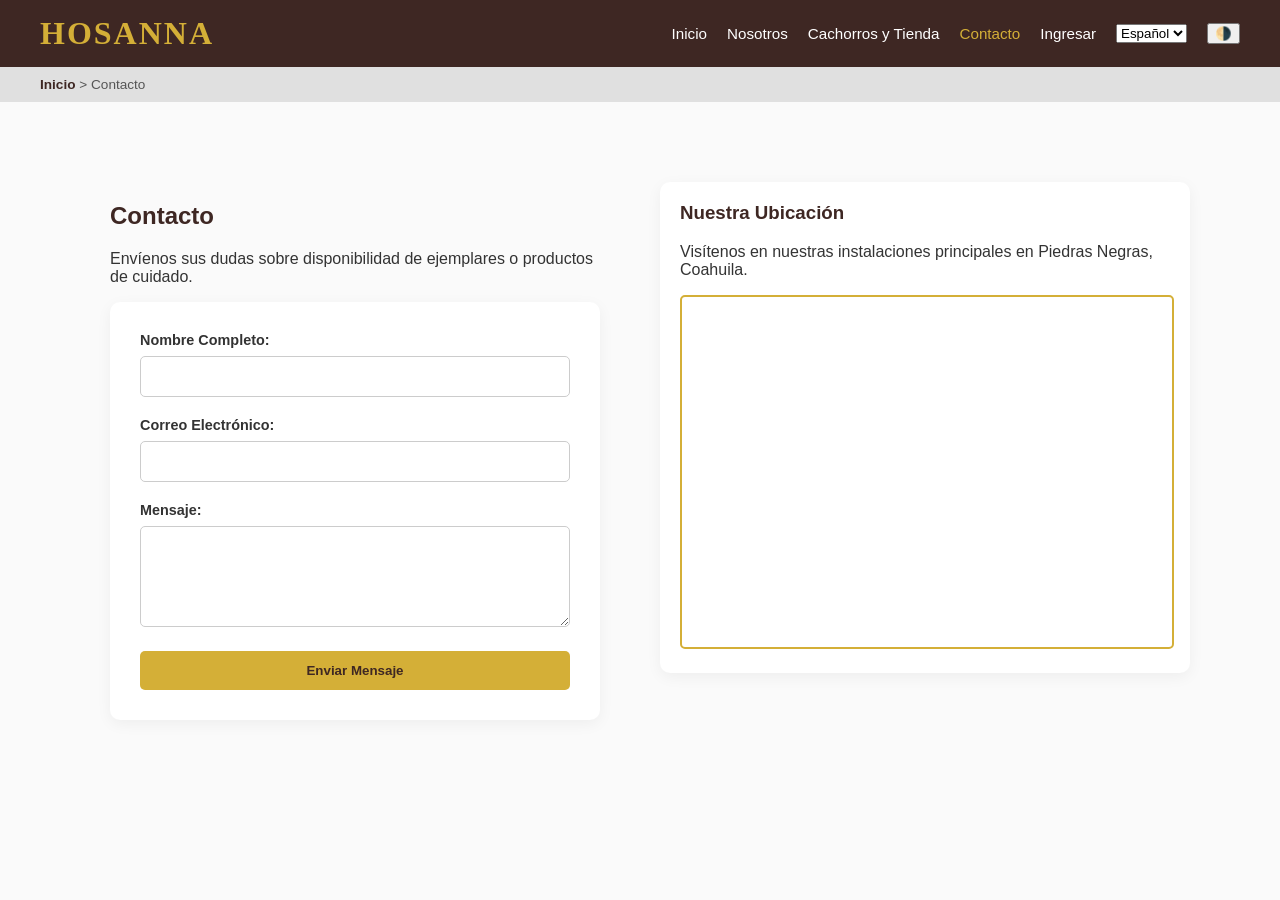
<file: Diseño/contacto.html>
<!DOCTYPE html>
<html lang="es">
<head>
    <meta charset="UTF-8">
    <title>Contacto - Hosanna</title>
    <link rel="stylesheet" href="css/style.css">
</head>
<body>
    <header>
        <h1>HOSANNA</h1>
        <nav>
            <a href="index.html" data-i18n="inicio">Inicio</a>
            <a href="nosotros.html" data-i18n="nosotros">Nosotros</a>
            <a href="servicios.html" data-i18n="cachorros">Cachorros</a>
            <a href="contacto.html" data-i18n="contacto" style="color: var(--accent);">Contacto</a>
            <div id="nav-auth"><a href="login.html" data-i18n="login">Ingresar</a></div>
            <select id="selector-idioma" onchange="Controlador.cambiarIdioma(this.value)"><option value="es">Español</option><option value="en">English</option></select>
            <button onclick="Controlador.toggleAltoContraste()">🌗</button>
        </nav>
    </header>
    <div class="breadcrumbs-bar" id="breadcrumbs"></div>

    <main style="display: grid; grid-template-columns: 1fr 1fr; gap: 40px; align-items: start;">
        <section>
            <h2 data-i18n="contacto" style="color: var(--primary);">Contacto</h2>
            <p>Envíenos sus dudas sobre disponibilidad de ejemplares o productos de cuidado.</p>
            
            <form onsubmit="Controlador.procesarContacto(event)">
                <label>Nombre Completo:</label>
                <input type="text" id="nombre-contacto" required>
                
                <label>Correo Electrónico:</label>
                <input type="email" id="correo-contacto" required>
                
                <label>Mensaje:</label>
                <textarea id="mensaje-contacto" rows="5" required></textarea>
                
                <button type="submit" class="btn">Enviar Mensaje</button>
                <div id="msg-contacto-exito" style="display:none; color: #2E7D32; background: #E8F5E9; padding: 10px; margin-top: 15px; border-radius: 5px;">
                    ¡Mensaje guardado en la base de datos exitosamente!
                </div>
            </form>
        </section>

        <section style="background: var(--white); padding: 20px; border-radius: 10px; box-shadow: var(--shadow);">
            <h3 style="color: var(--primary); margin-top: 0;">Nuestra Ubicación</h3>
            <p>Visítenos en nuestras instalaciones principales en Piedras Negras, Coahuila.</p>
            <iframe 
                src="https://www.google.com/maps/embed?pb=!1m18!1m12!1m3!1d111663.5350482283!2d-100.62772710156554!3d28.708170258299105!2m3!1f0!2f0!3f0!3m2!1i1024!2i768!4f13.1!3m3!1m2!1s0x86f9c5d0f1bdffb1%3A0xcb1b5eeb24f6a738!2sPiedras%20Negras%2C%20Coah.!5e0!3m2!1ses!2smx!4v1710000000000!5m2!1ses!2smx" 
                width="100%" 
                height="350" 
                style="border:2px solid var(--accent); border-radius: 5px;" 
                allowfullscreen="" 
                loading="lazy" 
                referrerpolicy="no-referrer-when-downgrade">
            </iframe>
        </section>
    </main>

    <script src="js/modelo.js"></script>
    <script src="js/controlador.js"></script>
</body>
</html>
</file>
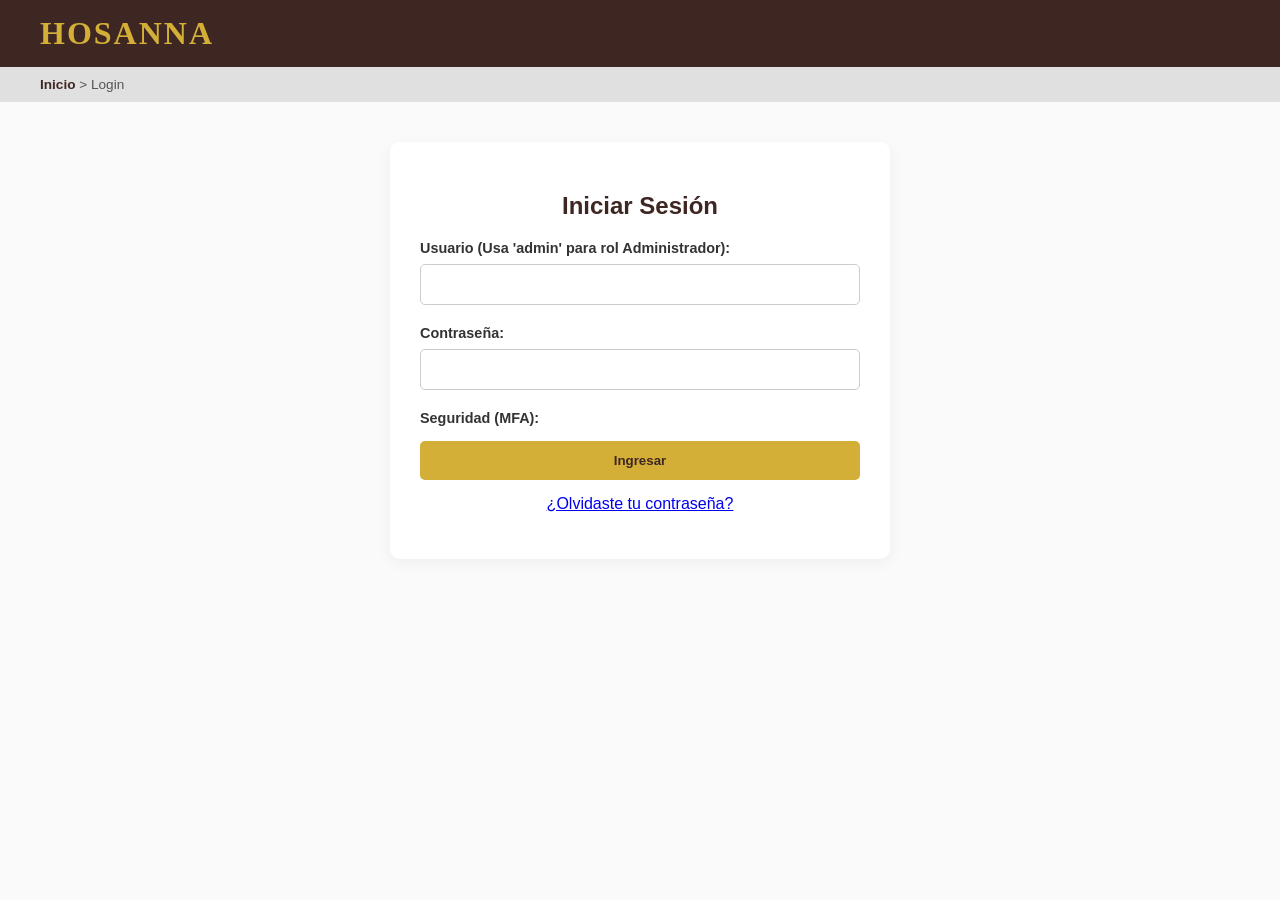
<file: Diseño/login.html>
<!DOCTYPE html>
<html lang="es">
<head>
    <meta charset="UTF-8">
    <title>Inicio - Hosanna</title>
    <link rel="stylesheet" href="css/style.css">
</head>
<body>
    <header>
        <h1>HOSANNA</h1>
    </header>
    <div class="breadcrumbs-bar" id="breadcrumbs"></div>

    <script src="https://www.google.com/recaptcha/api.js" async defer></script>
    <main style="max-width: 500px;">
        <form onsubmit="Controlador.procesarLogin(event)">
            <h2 style="text-align:center; color: var(--primary);">Iniciar Sesión</h2>
            <label>Usuario (Usa 'admin' para rol Administrador):</label>
            <input type="text" id="usuario-login" required>
            <label>Contraseña:</label>
            <input type="password" required>
            
            <label>Seguridad (MFA):</label>
            <div class="g-recaptcha" data-sitekey="6LeIxAcTAAAAAJcZVRqyHh71UMIEGNQ_MXjiZKhI" style="margin-bottom: 15px;"></div>
            <span id="err-captcha" style="color:red; display:none;">Confirma que no eres un robot.</span>

            <button type="submit" class="btn">Ingresar</button>
            <p style="text-align:center; margin-top:15px;">
                <a href="#" onclick="document.getElementById('modal-recuperar').style.display='block'">¿Olvidaste tu contraseña?</a>
            </p>
        </form>

        <div id="modal-recuperar" style="display:none; background: var(--white); padding: 25px; border-radius:10px; box-shadow: var(--shadow); margin-top: 20px; border-left: 4px solid var(--accent);">
            <form onsubmit="Controlador.simularRecuperacion(event)" style="box-shadow:none; padding:0;">
                <h4>Recuperar Contraseña</h4>
                <p style="font-size: 0.9rem; color: #666;">Ingresa tu correo para enviarte un enlace de seguridad.</p>
                <input type="email" id="correo-recuperacion" placeholder="tu@correo.com" required>
                <button type="submit" id="btn-recuperar" class="btn">Enviar Enlace</button>
                <div id="msg-recuperacion" style="display:none; margin-top: 15px; padding: 10px; background: #E8F5E9; color: #2E7D32; border-radius: 5px;"></div>
            </form>
        </div>
    </main>

    <script src="js/modelo.js"></script>
    <script src="js/controlador.js"></script>
</body>
</html>
</file>
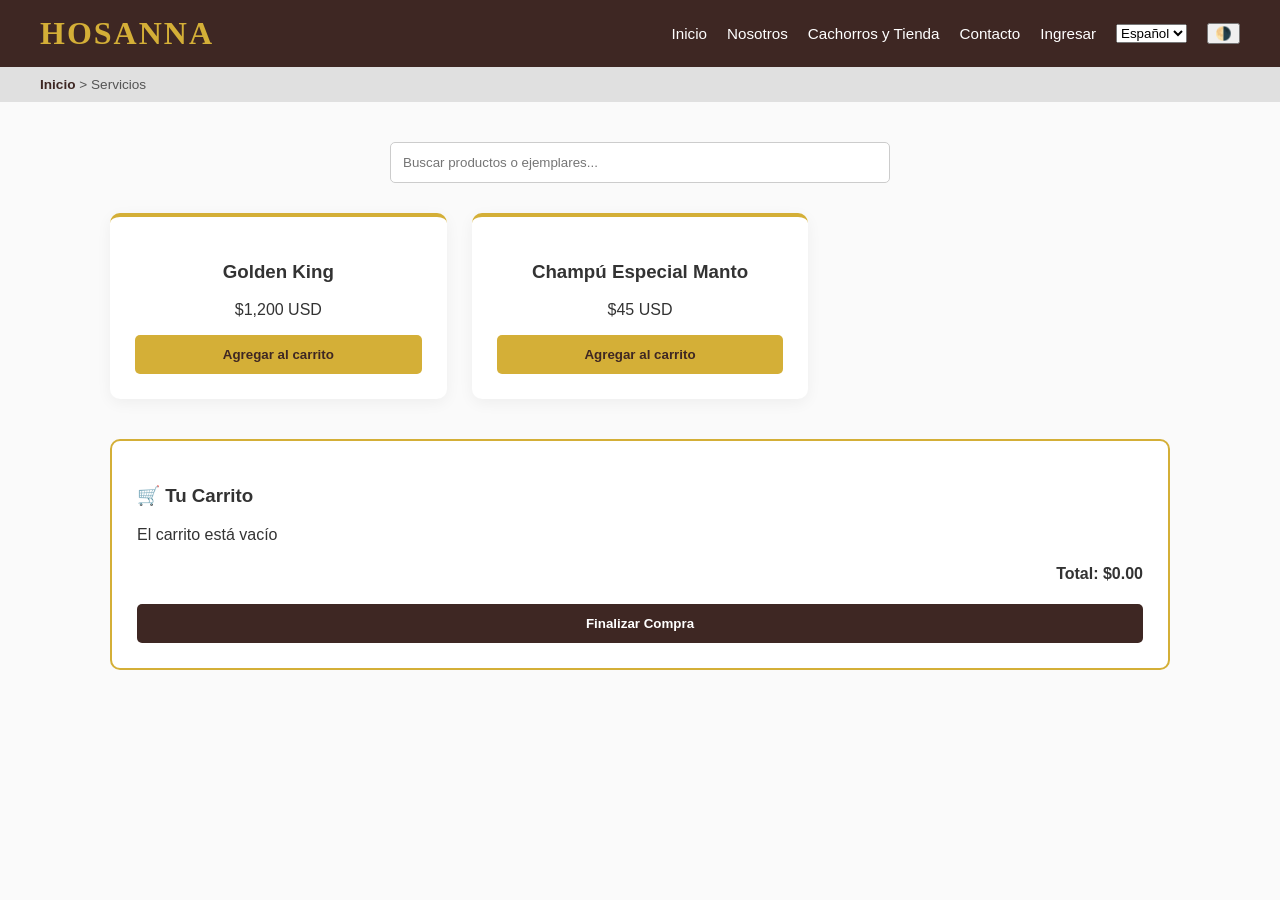
<file: Diseño/servicios.html>
<!DOCTYPE html>
<html lang="es">
<head>
    <meta charset="UTF-8">
    <title>Inicio - Hosanna</title>
    <link rel="stylesheet" href="css/style.css">
</head>
<body>
    <header>
        <h1>HOSANNA</h1>
        <nav>
            <a href="index.html" data-i18n="inicio">Inicio</a>
            <a href="nosotros.html" data-i18n="nosotros">Nosotros</a>
            <a href="servicios.html" data-i18n="cachorros">Cachorros</a>
            <a href="contacto.html" data-i18n="contacto">Contacto</a>
            <div id="nav-auth"><a href="login.html" data-i18n="login">Ingresar</a></div>
            
            <select id="selector-idioma" onchange="Controlador.cambiarIdioma(this.value)">
                <option value="es">Español</option>
                <option value="en">English</option>
            </select>
            <button onclick="Controlador.toggleAltoContraste()" title="Accesibilidad">🌗</button>
        </nav>
    </header>
    <div class="breadcrumbs-bar" id="breadcrumbs"></div>

    <main>
        <section>
            <input type="text" id="buscador-sitio" data-i18n="buscar" placeholder="Buscar productos o ejemplares..." style="max-width: 500px; display: block; margin: 0 auto 30px;">
            
            <div class="grid">
                <div class="card" data-tags="afgano perro cachorro golden">
                    <h3>Golden King</h3><p>$1,200 USD</p>
                    <button class="btn" onclick="Controlador.agregarAlCarrito('Golden King', 1200)" data-i18n="agregar_carrito">Agregar al carrito</button>
                </div>
                <div class="card" data-tags="champu pelo cuidado baño">
                    <h3>Champú Especial Manto</h3><p>$45 USD</p>
                    <button class="btn" onclick="Controlador.agregarAlCarrito('Champú Especial', 45)" data-i18n="agregar_carrito">Agregar al carrito</button>
                </div>
                </div>

            <div class="carrito-panel">
                <h3>🛒 Tu Carrito</h3>
                <ul id="lista-carrito" style="list-style: none; padding: 0;"></ul>
                <h4 style="text-align: right;">Total: $<span id="total-carrito">0.00</span></h4>
                <button class="btn" style="background: var(--primary); color: white;" onclick="Controlador.finalizarCompra()" data-i18n="finalizar_compra">Finalizar Compra</button>
            </div>
        </section>
    </main>

    <script src="js/modelo.js"></script>
    <script src="js/controlador.js"></script>
</body>
</html>
</file>
<file: Diseño/css/style.css>
/* --- VARIABLES Y DISEÑO BASE --- */
:root {
    --primary: #3E2723; /* Marrón oscuro elegante */
    --accent: #D4AF37; /* Oro pulido */
    --bg: #FAFAFA;
    --text: #333333;
    --white: #FFFFFF;
    --shadow: 0 4px 15px rgba(0,0,0,0.05);
}

body {
    background: var(--bg);
    color: var(--text);
    font-family: 'Helvetica Neue', Arial, sans-serif;
    margin: 0; padding: 0;
    transition: background 0.3s, color 0.3s;
}

/* --- ACCESIBILIDAD (Alto Contraste) --- */
body.alto-contraste {
    --primary: #000000; --bg: #121212; --text: #FFFFFF; --white: #1E1E1E;
    --accent: #FFEB3B;
}
body.alto-contraste a { color: var(--accent); }

/* --- NAVEGACIÓN Y HEADER --- */
header {
    background: var(--primary);
    color: var(--white);
    padding: 15px 40px;
    display: flex;
    justify-content: space-between;
    align-items: center;
    box-shadow: 0 2px 10px rgba(0,0,0,0.1);
}
header h1 { margin: 0; font-family: 'Georgia', serif; letter-spacing: 2px; color: var(--accent); }
nav { display: flex; align-items: center; gap: 20px; }
nav a { color: var(--white); text-decoration: none; font-weight: 500; font-size: 0.95rem; transition: color 0.3s; }
nav a:hover { color: var(--accent); }
select, button { font-family: inherit; }

/* Breadcrumbs */
.breadcrumbs-bar { background: #E0E0E0; padding: 10px 40px; font-size: 0.85rem; color: #555; }
body.alto-contraste .breadcrumbs-bar { background: #333; color: #CCC; }
.breadcrumbs-bar a { color: var(--primary); text-decoration: none; font-weight: bold; }

/* --- CONTENEDORES Y CARDS --- */
main, section { max-width: 1100px; margin: 40px auto; padding: 0 20px; }
.grid { display: grid; grid-template-columns: repeat(auto-fill, minmax(280px, 1fr)); gap: 25px; }

.card {
    background: var(--white);
    padding: 25px;
    border-radius: 10px;
    box-shadow: var(--shadow);
    border-top: 4px solid var(--accent);
    text-align: center;
    transition: transform 0.3s ease;
}
.card:hover { transform: translateY(-5px); }

/* --- BOTONES Y FORMULARIOS --- */
.btn {
    background: var(--accent);
    color: var(--primary);
    border: none;
    padding: 12px 25px;
    border-radius: 5px;
    font-weight: bold;
    cursor: pointer;
    transition: filter 0.3s;
    width: 100%;
}
.btn:hover { filter: brightness(1.1); }
.btn-eliminar { background: #E53935; color: white; border: none; padding: 5px 10px; border-radius: 3px; cursor: pointer; }

form { background: var(--white); padding: 30px; border-radius: 10px; box-shadow: var(--shadow); }
label { display: block; margin-bottom: 8px; font-weight: bold; font-size: 0.9rem; }
input, textarea { width: 100%; padding: 12px; margin-bottom: 20px; border: 1px solid #CCC; border-radius: 5px; box-sizing: border-box; }
input:focus { outline: 2px solid var(--accent); }

/* --- CARRITO DE COMPRAS --- */
.carrito-panel {
    background: var(--white); border: 2px solid var(--accent);
    border-radius: 10px; padding: 25px; margin-top: 40px;
}
.cart-item { display: flex; justify-content: space-between; align-items: center; border-bottom: 1px solid #EEE; padding: 10px 0; }
</file>
